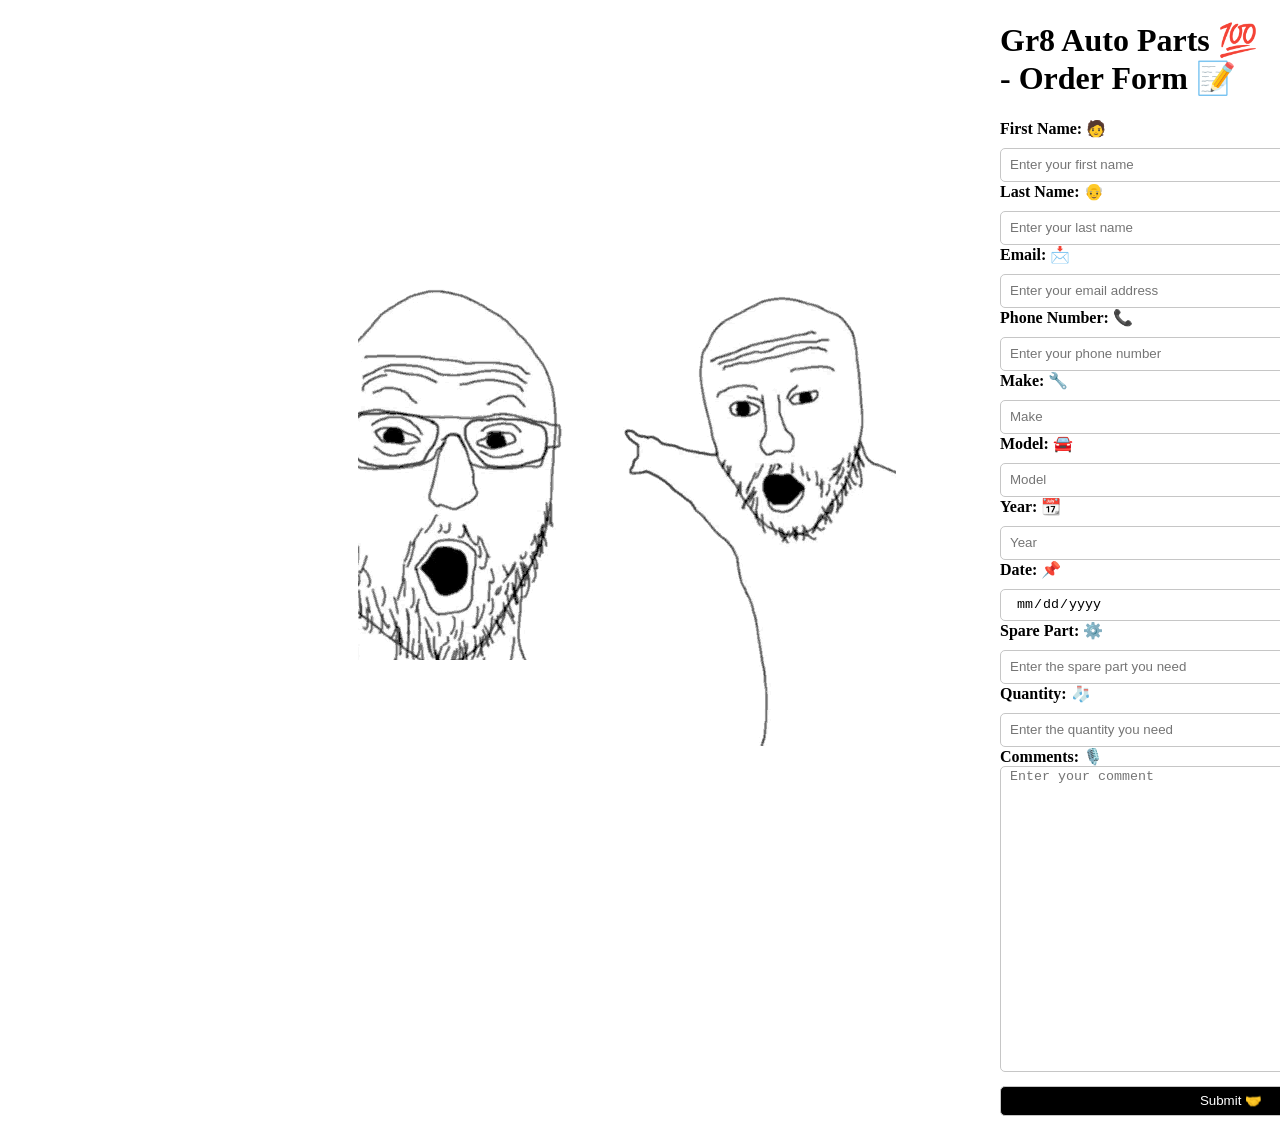
<file: index.html>
<!DOCTYPE html>
<html lang="en">

<head>
    <meta charset="UTF-8">
    <meta name="viewport" content="width=device-width, initial-scale=1.0">
    <title>Document</title>
    <link rel="stylesheet" href="style.css">
</head>

<body>
        
    <img src="Wojak 2.png" alt="Wojak Reacting" class="image">
    <img src="Wojak 1.png" alt="Wojak Pointing" class="image2">
    
    <h1>Gr8 Auto Parts 💯 - Order Form 📝</h1>


    <form>

        <label for="firstName">First Name: 🧑</label>
        <div>
            <input id="firstName" name="firstName" type="text" minlength="1" maxlength="20" size="20" required placeholder="Enter your first name">
        </div>


        <label for="lastName">Last Name: 👴</label>
        <div>
            <input id="lastName" name="lastName" type="text" size="20" required placeholder="Enter your last name">
        </div>


        <label for="Email">Email: 📩</label>
        <div>
            <input id="Email" name="Email" type="email" size="20" required placeholder="Enter your email address">
        </div>

        <label for="pNumber">Phone Number: 📞</label>
        <div>
            <input id="pNumber" name="pNumber" type="tel" size="20" required placeholder="Enter your phone number">
        </div>


        <label for="Make">Make: 🔧</label>
        <div>
            <input id="Make" name="Make" type="make" size="20" required placeholder="Make">
        </div>

        <label for="Model">Model: 🚘</label>
        <div>
            <input id="Model" name="Model" type="model" size="20" required placeholder="Model">
        </div>


        <label for="Year"> Year: 📆</label>
        <div>
            <input type="number" id="Year" name="Year" min="2015" max="2024" list="Years" placeholder="Year">
        </div>
        <datalist id="Years">
            <option value="2024"></option>
            <option value="2023"></option>
            <option value="2022"></option>
            <option value="2021"></option>
            <option value="2020"></option>
            <option value="2019"></option>
            <option value="2018"></option>
            <option value="2017"></option>
            <option value="2016"></option>
            <option value="2015"></option>
        </datalist>


        <label for="Date">Date: 📌</label>
        <div>
            <input type="date" id="Year">
        </div>

        <label for="Part">Spare Part: ⚙️</label>
        <div>
            <input id="Part" name="Part" type="part" size="20" required placeholder="Enter the spare part you need">
        </div>

        <label for="Quantity"> Quantity: 🧦</label>
        <div>
            <input type="number" id="Quantity" name="Quantity" min="1" max="3" list="Quantity" placeholder="Enter the quantity you need">
        </div>
        <datalist id="Quantity">
            <option value="1"></option>
            <option value="2"></option>
            <option value="3"></option>

        </datalist>





        <label for="Comments">Comments: 🎙️</label>
        <div>
            <textarea id="Comments" rows="20" cols="60" placeholder="Enter your comment"></textarea>
        </div>


        <div>
            <input type="submit" value="Submit 🤝">
        </div>


    </form>


</body>

</html>
</file>
<file: style.css>
body {
    
    font-weight: bold;
    margin-left: 1000px;
    
}

input{

    width: 455px;
    border: 1px solid #C6C6C6;
    border-radius: 5px;
    height: 30px;
    margin-top: 10px;
    text-indent: 7px;
    
}


input[type="submit"]{

background-color: black;
color: white;

    
}

textarea{

    border: 1px solid #C6C6C6;
    border-radius: 5px;
    text-indent: 7px;
}



.image {
    
    position: absolute;
    top: 30%; 
    left: 28%;
    
  
}

.image2 {
    
    position: absolute;
    top: 30%; 
    right: 30%
    
  
}
</file>
